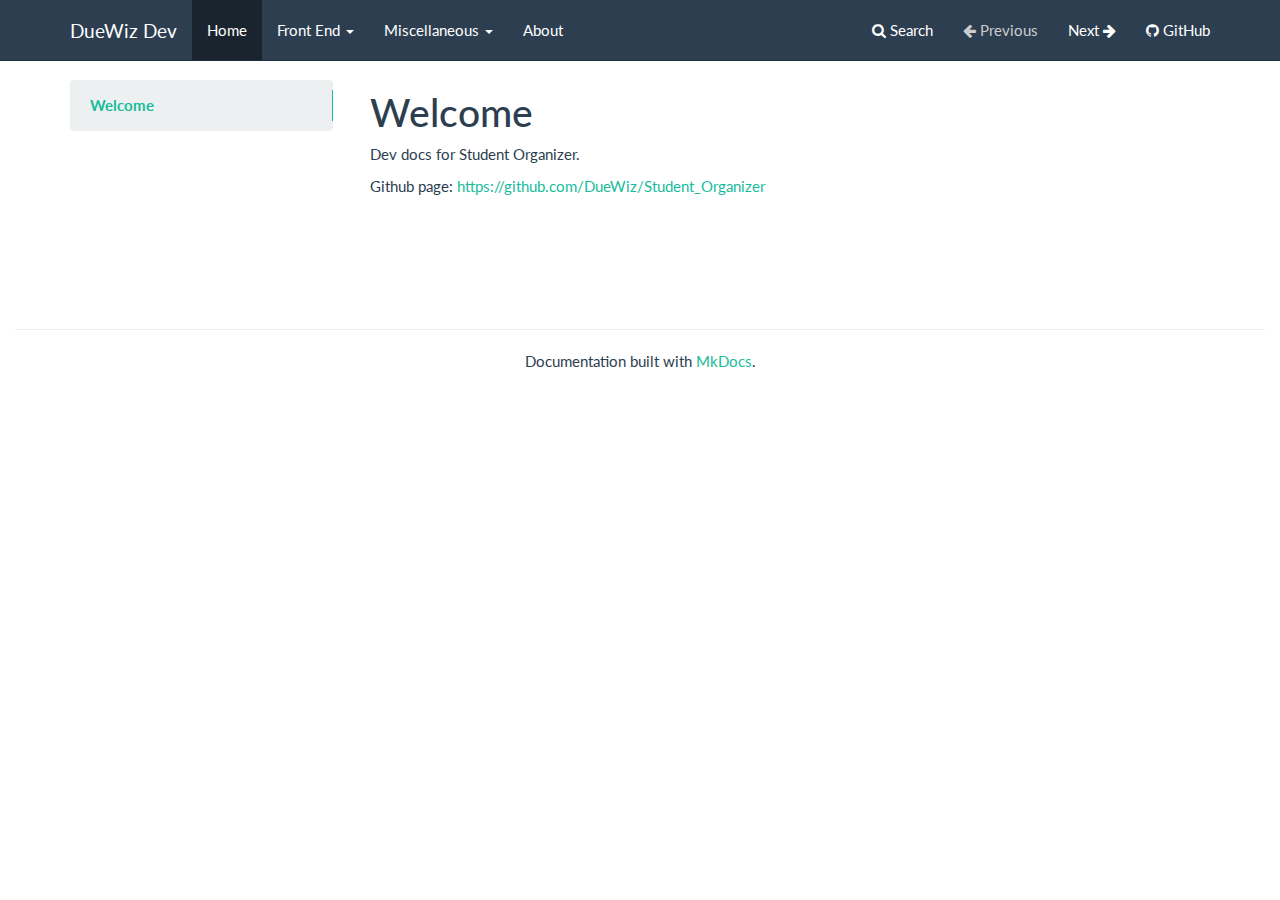
<file: index.html>
<!DOCTYPE html>
<html lang="en">
    <head>
        <meta charset="utf-8">
        <meta http-equiv="X-UA-Compatible" content="IE=edge">
        <meta name="viewport" content="width=device-width, initial-scale=1.0">
        
        
        
        <link rel="shortcut icon" href="./img/favicon.ico">

	<title>DueWiz Dev</title>

        <link href="./css/bootstrap-custom.min.css" rel="stylesheet">
        <link href="./css/font-awesome-4.0.3.css" rel="stylesheet">
        <link rel="stylesheet" href="./css/highlight.css">
        <link href="./css/base.css" rel="stylesheet">
        <link href="./css/highlight.css" rel="stylesheet">
        <link href="./css/pre.css" rel="stylesheet">

        <!-- HTML5 shim and Respond.js IE8 support of HTML5 elements and media queries -->
        <!--[if lt IE 9]>
            <script src="https://oss.maxcdn.com/libs/html5shiv/3.7.0/html5shiv.js"></script>
            <script src="https://oss.maxcdn.com/libs/respond.js/1.3.0/respond.min.js"></script>
        <![endif]-->

        
    </head>

    <body>

        <div class="navbar navbar-default navbar-fixed-top" role="navigation">
    <div class="container">

        <!-- Collapsed navigation -->
        <div class="navbar-header">
            <!-- Expander button -->
            <button type="button" class="navbar-toggle" data-toggle="collapse" data-target=".navbar-collapse">
                <span class="sr-only">Toggle navigation</span>
                <span class="icon-bar"></span>
                <span class="icon-bar"></span>
                <span class="icon-bar"></span>
            </button>

            <!-- Main title -->
            <a class="navbar-brand" href=".">DueWiz Dev</a>
        </div>

        <!-- Expanded navigation -->
        <div class="navbar-collapse collapse">
            <!-- Main navigation -->
            <ul class="nav navbar-nav">
            
            
                <li class="active">
                    <a href=".">Home</a>
                </li>
            
            
            
                <li class="dropdown">
                    <a href="#" class="dropdown-toggle" data-toggle="dropdown">Front End <b class="caret"></b></a>
                    <ul class="dropdown-menu">
                    
                        
<li >
    <a href="front-end/background/">Background</a>
</li>

                    
                        
<li >
    <a href="front-end/bootstrap_form/">Bootstrap Form</a>
</li>

                    
                    </ul>
                </li>
            
            
            
                <li class="dropdown">
                    <a href="#" class="dropdown-toggle" data-toggle="dropdown">Miscellaneous <b class="caret"></b></a>
                    <ul class="dropdown-menu">
                    
                        
<li >
    <a href="miscellaneous/tips/">Tips</a>
</li>

                    
                        
<li >
    <a href="miscellaneous/markdown/">Markdown</a>
</li>

                    
                    </ul>
                </li>
            
            
            
                <li >
                    <a href="about/">About</a>
                </li>
            
            
            </ul>

            <!-- Search, Navigation and Repo links -->
            <ul class="nav navbar-nav navbar-right">
                <li>
                    <a href="#" data-toggle="modal" data-target="#mkdocs_search_modal">
                        <i class="fa fa-search"></i> Search
                    </a>
                </li>
                <li class="disabled">
                    <a rel="next" >
                        <i class="fa fa-arrow-left"></i> Previous
                    </a>
                </li>
                <li >
                    <a rel="prev" href="front-end/background/">
                        Next <i class="fa fa-arrow-right"></i>
                    </a>
                </li>
                
                <li>
                    <a href="https://github.com/DueWiz/Student_Organizer">
                        
                            <i class="fa fa-github"></i>
                        
                        GitHub
                    </a>
                </li>
                
            </ul>
        </div>
    </div>
</div>

        <div class="container">
            <div class="col-md-3"><div class="bs-sidebar hidden-print affix well" role="complementary">
    <ul class="nav bs-sidenav">
    
        <li class="main active"><a href="#welcome">Welcome</a></li>
        
    
    </ul>
</div></div>
            <div class="col-md-9" role="main">

<h1 id="welcome">Welcome</h1>
<p>Dev docs for Student Organizer.</p>
<p>Github page: <a href="https://github.com/DueWiz/Student_Organizer">https://github.com/DueWiz/Student_Organizer</a></p></div>
        </div>

        <footer class="col-md-12">
            <hr>
            
            <center>Documentation built with <a href="http://www.mkdocs.org/">MkDocs</a>.</center>
        </footer>

        <script src="./js/jquery-1.10.2.min.js"></script>
        <script src="./js/bootstrap-3.0.3.min.js"></script>
        <script src="./js/highlight.pack.js"></script>
        <script>var base_url = '.';</script>
        <script data-main="./mkdocs/js/search.js" src="./mkdocs/js/require.js"></script>
        <script src="./js/base.js"></script>

        <div class="modal" id="mkdocs_search_modal" tabindex="-1" role="dialog" aria-labelledby="Search Modal" aria-hidden="true">
            <div class="modal-dialog">
                <div class="modal-content">
                    <div class="modal-header">
                        <button type="button" class="close" data-dismiss="modal"><span aria-hidden="true">&times;</span><span class="sr-only">Close</span></button>
                        <h4 class="modal-title" id="exampleModalLabel">Search</h4>
                    </div>
                    <div class="modal-body">
                        <p>
                            From here you can search these documents. Enter
                            your search terms below.
                        </p>
                        <form role="form">
                            <div class="form-group">
                                <input type="text" class="form-control" placeholder="Search..." id="mkdocs-search-query">
                            </div>
                        </form>
                        <div id="mkdocs-search-results"></div>
                    </div>
                    <div class="modal-footer">
                    </div>
                </div>
            </div>
        </div>
    </body>
</html>
</file>
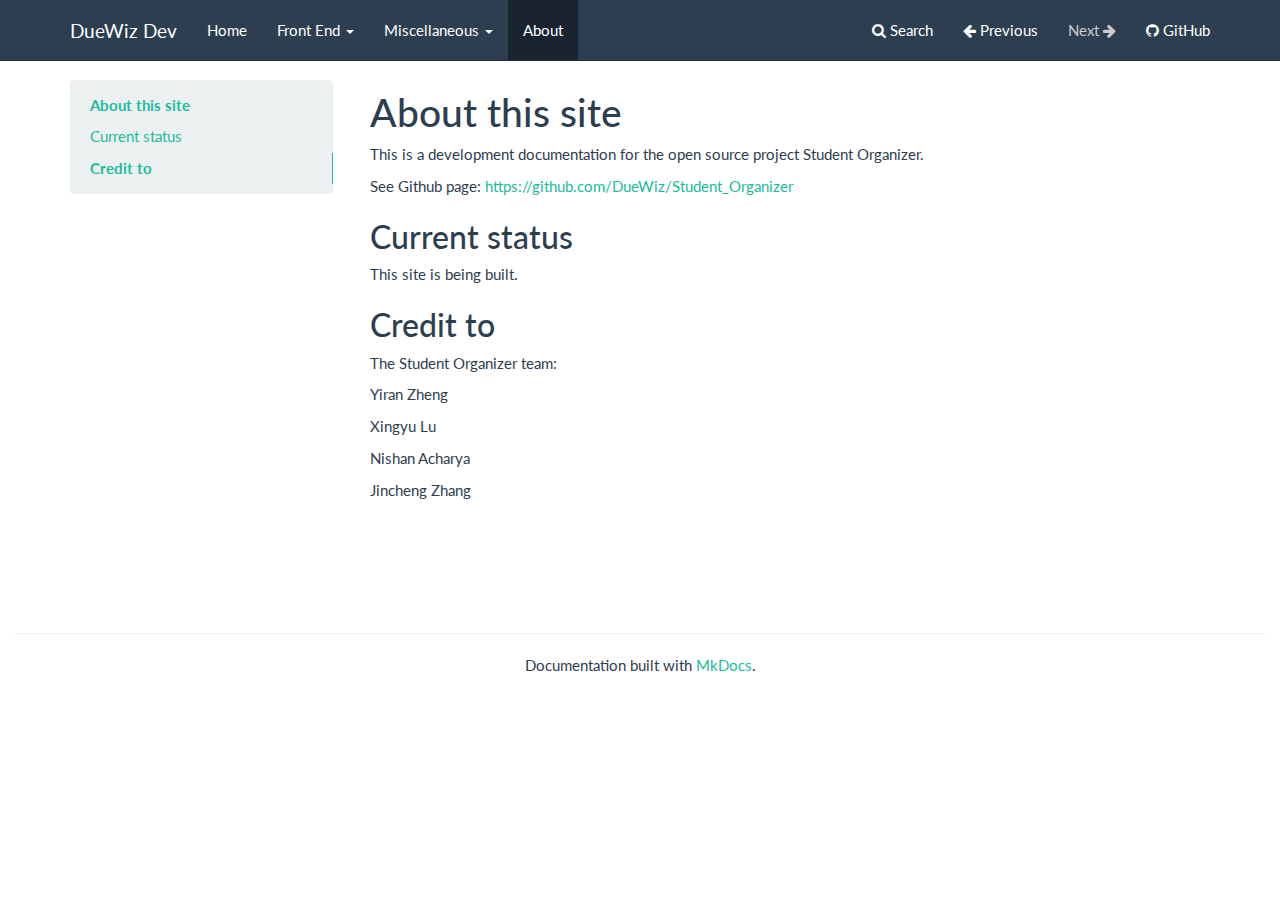
<file: about/index.html>
<!DOCTYPE html>
<html lang="en">
    <head>
        <meta charset="utf-8">
        <meta http-equiv="X-UA-Compatible" content="IE=edge">
        <meta name="viewport" content="width=device-width, initial-scale=1.0">
        
        
        
        <link rel="shortcut icon" href="../img/favicon.ico">

	<title>About - DueWiz Dev</title>

        <link href="../css/bootstrap-custom.min.css" rel="stylesheet">
        <link href="../css/font-awesome-4.0.3.css" rel="stylesheet">
        <link rel="stylesheet" href="../css/highlight.css">
        <link href="../css/base.css" rel="stylesheet">
        <link href="../css/highlight.css" rel="stylesheet">
        <link href="../css/pre.css" rel="stylesheet">

        <!-- HTML5 shim and Respond.js IE8 support of HTML5 elements and media queries -->
        <!--[if lt IE 9]>
            <script src="https://oss.maxcdn.com/libs/html5shiv/3.7.0/html5shiv.js"></script>
            <script src="https://oss.maxcdn.com/libs/respond.js/1.3.0/respond.min.js"></script>
        <![endif]-->

        
    </head>

    <body>

        <div class="navbar navbar-default navbar-fixed-top" role="navigation">
    <div class="container">

        <!-- Collapsed navigation -->
        <div class="navbar-header">
            <!-- Expander button -->
            <button type="button" class="navbar-toggle" data-toggle="collapse" data-target=".navbar-collapse">
                <span class="sr-only">Toggle navigation</span>
                <span class="icon-bar"></span>
                <span class="icon-bar"></span>
                <span class="icon-bar"></span>
            </button>

            <!-- Main title -->
            <a class="navbar-brand" href="..">DueWiz Dev</a>
        </div>

        <!-- Expanded navigation -->
        <div class="navbar-collapse collapse">
            <!-- Main navigation -->
            <ul class="nav navbar-nav">
            
            
                <li >
                    <a href="..">Home</a>
                </li>
            
            
            
                <li class="dropdown">
                    <a href="#" class="dropdown-toggle" data-toggle="dropdown">Front End <b class="caret"></b></a>
                    <ul class="dropdown-menu">
                    
                        
<li >
    <a href="../front-end/background/">Background</a>
</li>

                    
                        
<li >
    <a href="../front-end/bootstrap_form/">Bootstrap Form</a>
</li>

                    
                    </ul>
                </li>
            
            
            
                <li class="dropdown">
                    <a href="#" class="dropdown-toggle" data-toggle="dropdown">Miscellaneous <b class="caret"></b></a>
                    <ul class="dropdown-menu">
                    
                        
<li >
    <a href="../miscellaneous/tips/">Tips</a>
</li>

                    
                        
<li >
    <a href="../miscellaneous/markdown/">Markdown</a>
</li>

                    
                    </ul>
                </li>
            
            
            
                <li class="active">
                    <a href="./">About</a>
                </li>
            
            
            </ul>

            <!-- Search, Navigation and Repo links -->
            <ul class="nav navbar-nav navbar-right">
                <li>
                    <a href="#" data-toggle="modal" data-target="#mkdocs_search_modal">
                        <i class="fa fa-search"></i> Search
                    </a>
                </li>
                <li >
                    <a rel="next" href="../miscellaneous/markdown/">
                        <i class="fa fa-arrow-left"></i> Previous
                    </a>
                </li>
                <li class="disabled">
                    <a rel="prev" >
                        Next <i class="fa fa-arrow-right"></i>
                    </a>
                </li>
                
                <li>
                    <a href="https://github.com/DueWiz/Student_Organizer">
                        
                            <i class="fa fa-github"></i>
                        
                        GitHub
                    </a>
                </li>
                
            </ul>
        </div>
    </div>
</div>

        <div class="container">
            <div class="col-md-3"><div class="bs-sidebar hidden-print affix well" role="complementary">
    <ul class="nav bs-sidenav">
    
        <li class="main active"><a href="#about-this-site">About this site</a></li>
        
            <li><a href="#current-status">Current status</a></li>
        
            <li><a href="#credit-to">Credit to</a></li>
        
    
    </ul>
</div></div>
            <div class="col-md-9" role="main">

<h1 id="about-this-site">About this site</h1>
<p>This is a development documentation for the open source project Student Organizer.</p>
<p>See Github page: <a href="https://github.com/DueWiz/Student_Organizer">https://github.com/DueWiz/Student_Organizer</a></p>
<h2 id="current-status">Current status</h2>
<p>This site is being built.</p>
<h2 id="credit-to">Credit to</h2>
<p>The Student Organizer team:</p>
<p>Yiran Zheng</p>
<p>Xingyu Lu</p>
<p>Nishan Acharya</p>
<p>Jincheng Zhang</p></div>
        </div>

        <footer class="col-md-12">
            <hr>
            
            <center>Documentation built with <a href="http://www.mkdocs.org/">MkDocs</a>.</center>
        </footer>

        <script src="../js/jquery-1.10.2.min.js"></script>
        <script src="../js/bootstrap-3.0.3.min.js"></script>
        <script src="../js/highlight.pack.js"></script>
        <script>var base_url = '..';</script>
        <script data-main="../mkdocs/js/search.js" src="../mkdocs/js/require.js"></script>
        <script src="../js/base.js"></script>

        <div class="modal" id="mkdocs_search_modal" tabindex="-1" role="dialog" aria-labelledby="Search Modal" aria-hidden="true">
            <div class="modal-dialog">
                <div class="modal-content">
                    <div class="modal-header">
                        <button type="button" class="close" data-dismiss="modal"><span aria-hidden="true">&times;</span><span class="sr-only">Close</span></button>
                        <h4 class="modal-title" id="exampleModalLabel">Search</h4>
                    </div>
                    <div class="modal-body">
                        <p>
                            From here you can search these documents. Enter
                            your search terms below.
                        </p>
                        <form role="form">
                            <div class="form-group">
                                <input type="text" class="form-control" placeholder="Search..." id="mkdocs-search-query">
                            </div>
                        </form>
                        <div id="mkdocs-search-results"></div>
                    </div>
                    <div class="modal-footer">
                    </div>
                </div>
            </div>
        </div>
    </body>
</html>
</file>
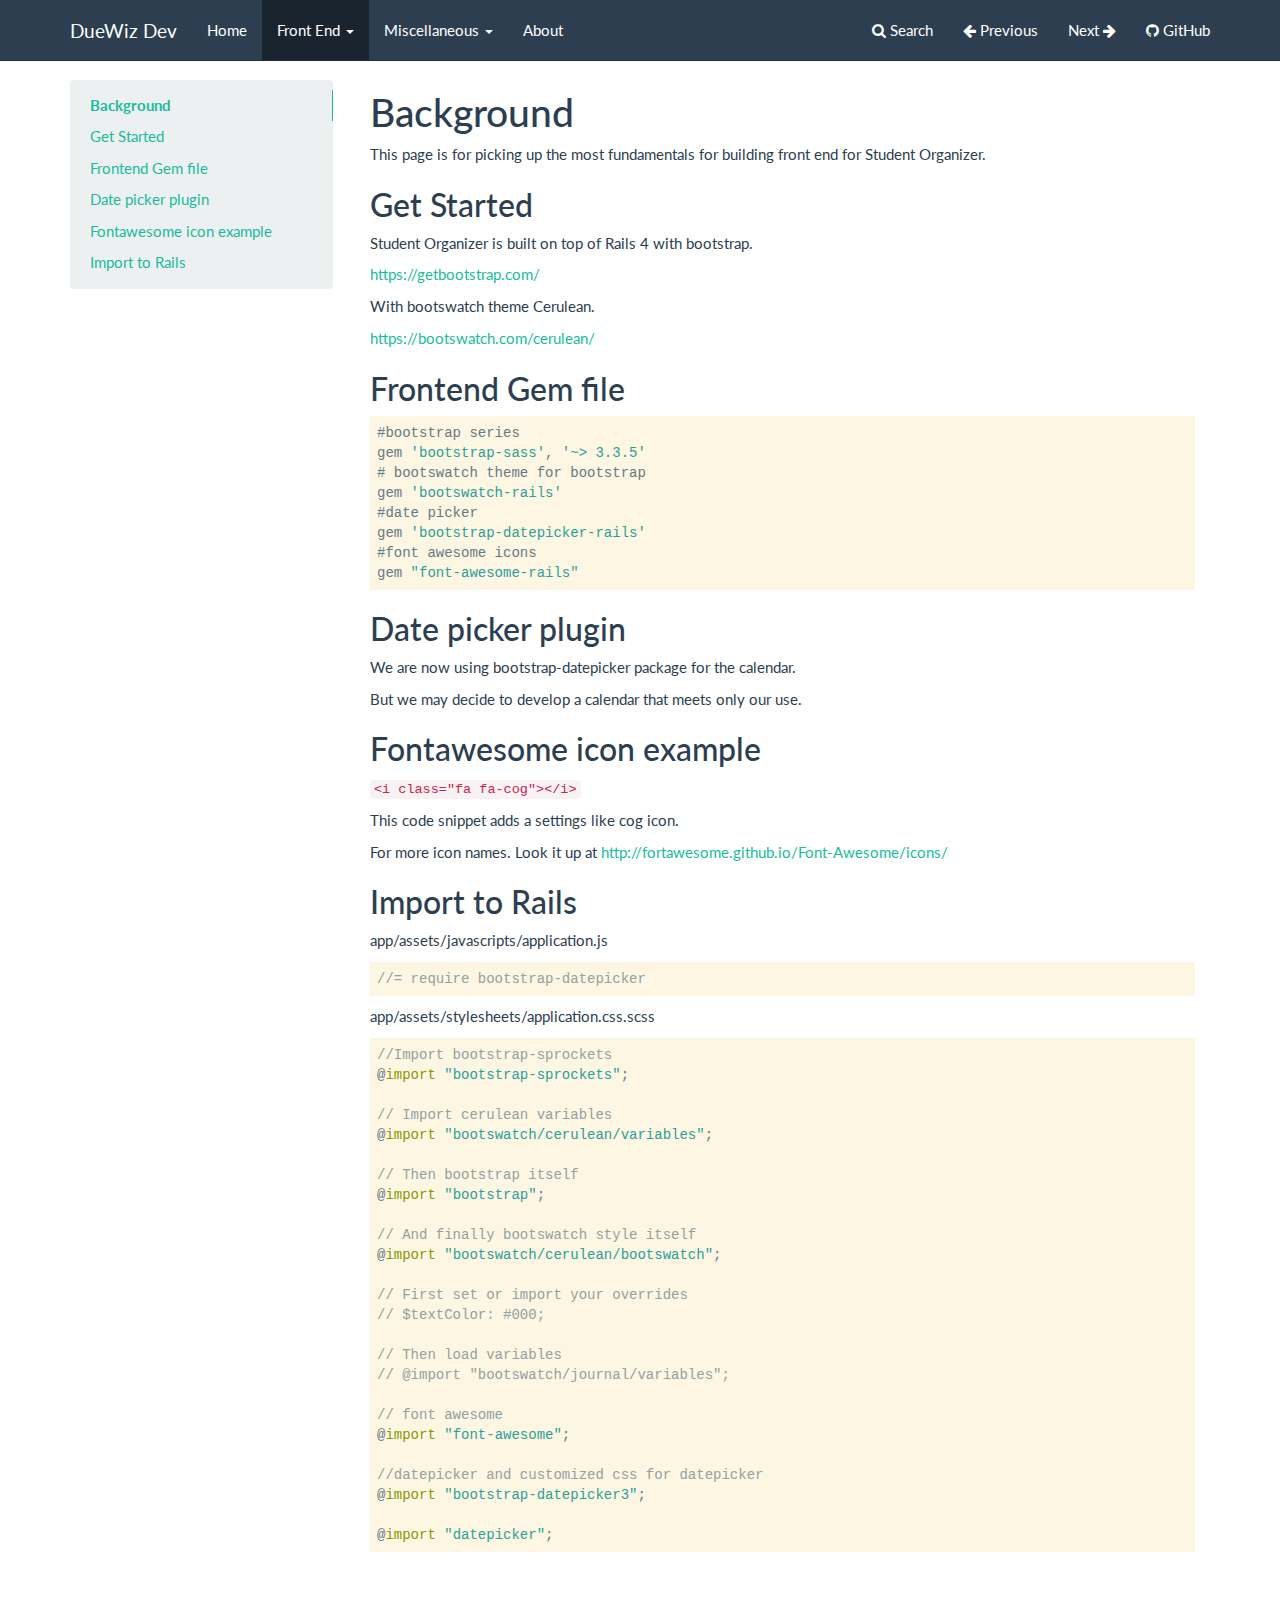
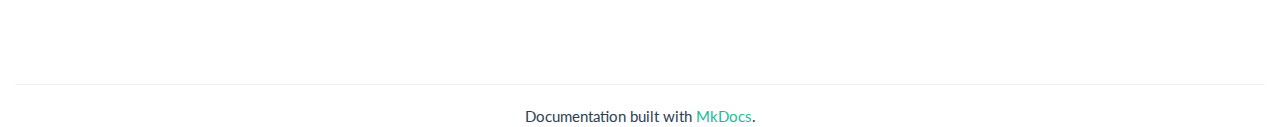
<file: front-end/background/index.html>
<!DOCTYPE html>
<html lang="en">
    <head>
        <meta charset="utf-8">
        <meta http-equiv="X-UA-Compatible" content="IE=edge">
        <meta name="viewport" content="width=device-width, initial-scale=1.0">
        
        
        
        <link rel="shortcut icon" href="../../img/favicon.ico">

	<title>Background - DueWiz Dev</title>

        <link href="../../css/bootstrap-custom.min.css" rel="stylesheet">
        <link href="../../css/font-awesome-4.0.3.css" rel="stylesheet">
        <link rel="stylesheet" href="../../css/highlight.css">
        <link href="../../css/base.css" rel="stylesheet">
        <link href="../../css/highlight.css" rel="stylesheet">
        <link href="../../css/pre.css" rel="stylesheet">

        <!-- HTML5 shim and Respond.js IE8 support of HTML5 elements and media queries -->
        <!--[if lt IE 9]>
            <script src="https://oss.maxcdn.com/libs/html5shiv/3.7.0/html5shiv.js"></script>
            <script src="https://oss.maxcdn.com/libs/respond.js/1.3.0/respond.min.js"></script>
        <![endif]-->

        
    </head>

    <body>

        <div class="navbar navbar-default navbar-fixed-top" role="navigation">
    <div class="container">

        <!-- Collapsed navigation -->
        <div class="navbar-header">
            <!-- Expander button -->
            <button type="button" class="navbar-toggle" data-toggle="collapse" data-target=".navbar-collapse">
                <span class="sr-only">Toggle navigation</span>
                <span class="icon-bar"></span>
                <span class="icon-bar"></span>
                <span class="icon-bar"></span>
            </button>

            <!-- Main title -->
            <a class="navbar-brand" href="../..">DueWiz Dev</a>
        </div>

        <!-- Expanded navigation -->
        <div class="navbar-collapse collapse">
            <!-- Main navigation -->
            <ul class="nav navbar-nav">
            
            
                <li >
                    <a href="../..">Home</a>
                </li>
            
            
            
                <li class="dropdown active">
                    <a href="#" class="dropdown-toggle" data-toggle="dropdown">Front End <b class="caret"></b></a>
                    <ul class="dropdown-menu">
                    
                        
<li class="active">
    <a href="./">Background</a>
</li>

                    
                        
<li >
    <a href="../bootstrap_form/">Bootstrap Form</a>
</li>

                    
                    </ul>
                </li>
            
            
            
                <li class="dropdown">
                    <a href="#" class="dropdown-toggle" data-toggle="dropdown">Miscellaneous <b class="caret"></b></a>
                    <ul class="dropdown-menu">
                    
                        
<li >
    <a href="../../miscellaneous/tips/">Tips</a>
</li>

                    
                        
<li >
    <a href="../../miscellaneous/markdown/">Markdown</a>
</li>

                    
                    </ul>
                </li>
            
            
            
                <li >
                    <a href="../../about/">About</a>
                </li>
            
            
            </ul>

            <!-- Search, Navigation and Repo links -->
            <ul class="nav navbar-nav navbar-right">
                <li>
                    <a href="#" data-toggle="modal" data-target="#mkdocs_search_modal">
                        <i class="fa fa-search"></i> Search
                    </a>
                </li>
                <li >
                    <a rel="next" href="../..">
                        <i class="fa fa-arrow-left"></i> Previous
                    </a>
                </li>
                <li >
                    <a rel="prev" href="../bootstrap_form/">
                        Next <i class="fa fa-arrow-right"></i>
                    </a>
                </li>
                
                <li>
                    <a href="https://github.com/DueWiz/Student_Organizer">
                        
                            <i class="fa fa-github"></i>
                        
                        GitHub
                    </a>
                </li>
                
            </ul>
        </div>
    </div>
</div>

        <div class="container">
            <div class="col-md-3"><div class="bs-sidebar hidden-print affix well" role="complementary">
    <ul class="nav bs-sidenav">
    
        <li class="main active"><a href="#background">Background</a></li>
        
            <li><a href="#get-started">Get Started</a></li>
        
            <li><a href="#frontend-gem-file">Frontend Gem file</a></li>
        
            <li><a href="#date-picker-plugin">Date picker plugin</a></li>
        
            <li><a href="#fontawesome-icon-example">Fontawesome icon example</a></li>
        
            <li><a href="#import-to-rails">Import to Rails</a></li>
        
    
    </ul>
</div></div>
            <div class="col-md-9" role="main">

<h1 id="background">Background</h1>
<p>This page is for picking up the most fundamentals for building front end for Student Organizer.</p>
<h2 id="get-started">Get Started</h2>
<p>Student Organizer is built on top of Rails 4 with bootstrap.</p>
<p><a href="https://getbootstrap.com/">https://getbootstrap.com/</a></p>
<p>With bootswatch theme Cerulean.</p>
<p><a href="https://bootswatch.com/cerulean/">https://bootswatch.com/cerulean/</a></p>
<h2 id="frontend-gem-file">Frontend Gem file</h2>
<pre><code>#bootstrap series
gem 'bootstrap-sass', '~> 3.3.5'
# bootswatch theme for bootstrap
gem 'bootswatch-rails'
#date picker
gem 'bootstrap-datepicker-rails'
#font awesome icons
gem "font-awesome-rails"
</code></pre>

<h2 id="date-picker-plugin">Date picker plugin</h2>
<p>We are now using bootstrap-datepicker package for the calendar.</p>
<p>But we may decide to develop a calendar that meets only our use.</p>
<h2 id="fontawesome-icon-example">Fontawesome icon example</h2>
<p><code>&lt;i class=&quot;fa fa-cog&quot;&gt;&lt;/i&gt;</code></p>
<p>This code snippet adds a settings like cog icon.</p>
<p>For more icon names. Look it up at <a href="http://fortawesome.github.io/Font-Awesome/icons/">http://fortawesome.github.io/Font-Awesome/icons/</a></p>
<h2 id="import-to-rails">Import to Rails</h2>
<p>app/assets/javascripts/application.js</p>
<pre><code>//= require bootstrap-datepicker</code></pre>

<p>app/assets/stylesheets/application.css.scss</p>
<pre><code>//Import bootstrap-sprockets
@import &quot;bootstrap-sprockets&quot;;

// Import cerulean variables
@import &quot;bootswatch/cerulean/variables&quot;;

// Then bootstrap itself
@import &quot;bootstrap&quot;;

// And finally bootswatch style itself
@import &quot;bootswatch/cerulean/bootswatch&quot;;

// First set or import your overrides
// $textColor: #000;

// Then load variables
// @import &quot;bootswatch/journal/variables&quot;;

// font awesome
@import &quot;font-awesome&quot;;

//datepicker and customized css for datepicker
@import &quot;bootstrap-datepicker3&quot;;

@import &quot;datepicker&quot;;</code></pre></div>
        </div>

        <footer class="col-md-12">
            <hr>
            
            <center>Documentation built with <a href="http://www.mkdocs.org/">MkDocs</a>.</center>
        </footer>

        <script src="../../js/jquery-1.10.2.min.js"></script>
        <script src="../../js/bootstrap-3.0.3.min.js"></script>
        <script src="../../js/highlight.pack.js"></script>
        <script>var base_url = '../..';</script>
        <script data-main="../../mkdocs/js/search.js" src="../../mkdocs/js/require.js"></script>
        <script src="../../js/base.js"></script>

        <div class="modal" id="mkdocs_search_modal" tabindex="-1" role="dialog" aria-labelledby="Search Modal" aria-hidden="true">
            <div class="modal-dialog">
                <div class="modal-content">
                    <div class="modal-header">
                        <button type="button" class="close" data-dismiss="modal"><span aria-hidden="true">&times;</span><span class="sr-only">Close</span></button>
                        <h4 class="modal-title" id="exampleModalLabel">Search</h4>
                    </div>
                    <div class="modal-body">
                        <p>
                            From here you can search these documents. Enter
                            your search terms below.
                        </p>
                        <form role="form">
                            <div class="form-group">
                                <input type="text" class="form-control" placeholder="Search..." id="mkdocs-search-query">
                            </div>
                        </form>
                        <div id="mkdocs-search-results"></div>
                    </div>
                    <div class="modal-footer">
                    </div>
                </div>
            </div>
        </div>
    </body>
</html>
</file>
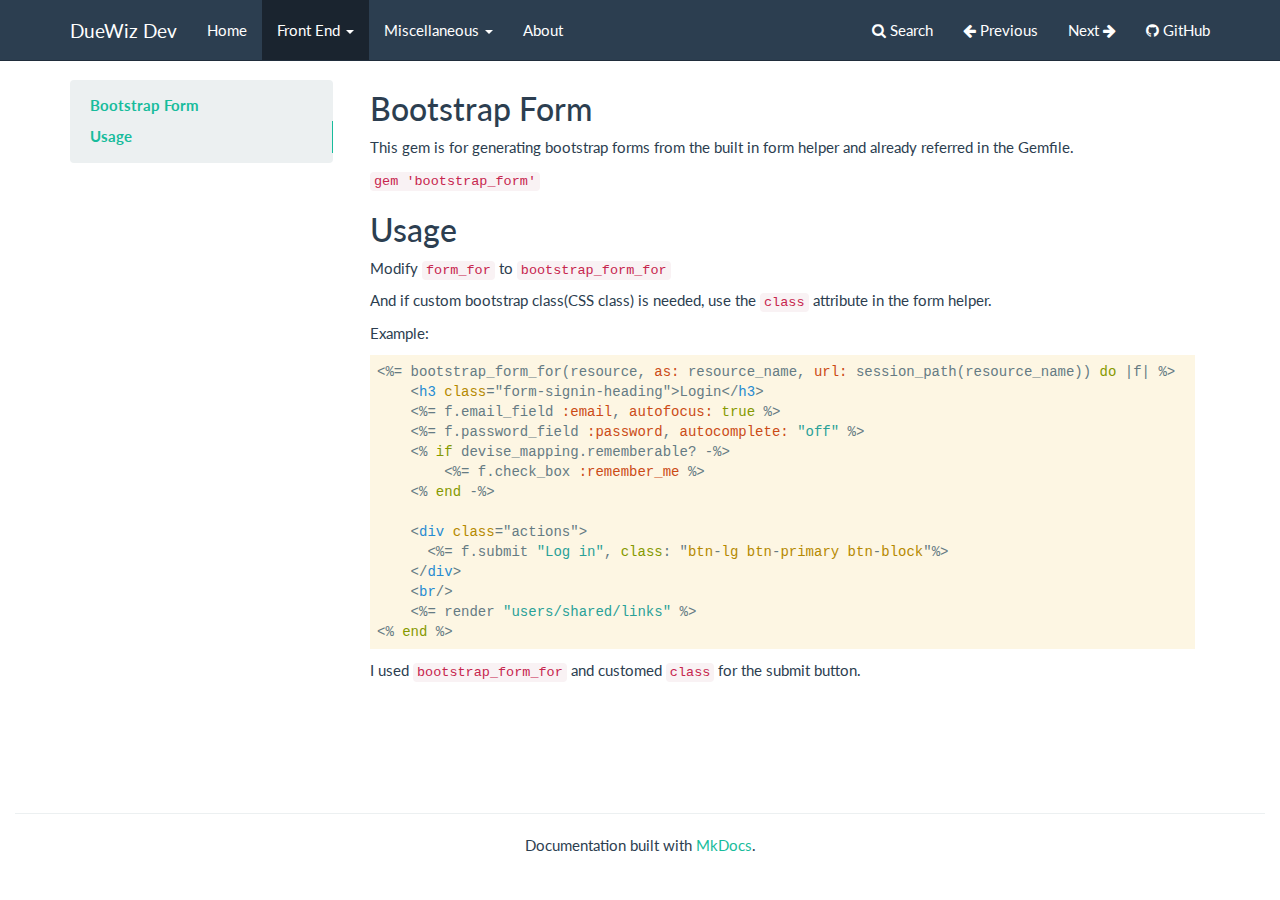
<file: front-end/bootstrap_form/index.html>
<!DOCTYPE html>
<html lang="en">
    <head>
        <meta charset="utf-8">
        <meta http-equiv="X-UA-Compatible" content="IE=edge">
        <meta name="viewport" content="width=device-width, initial-scale=1.0">
        
        
        
        <link rel="shortcut icon" href="../../img/favicon.ico">

	<title>Bootstrap Form - DueWiz Dev</title>

        <link href="../../css/bootstrap-custom.min.css" rel="stylesheet">
        <link href="../../css/font-awesome-4.0.3.css" rel="stylesheet">
        <link rel="stylesheet" href="../../css/highlight.css">
        <link href="../../css/base.css" rel="stylesheet">
        <link href="../../css/highlight.css" rel="stylesheet">
        <link href="../../css/pre.css" rel="stylesheet">

        <!-- HTML5 shim and Respond.js IE8 support of HTML5 elements and media queries -->
        <!--[if lt IE 9]>
            <script src="https://oss.maxcdn.com/libs/html5shiv/3.7.0/html5shiv.js"></script>
            <script src="https://oss.maxcdn.com/libs/respond.js/1.3.0/respond.min.js"></script>
        <![endif]-->

        
    </head>

    <body>

        <div class="navbar navbar-default navbar-fixed-top" role="navigation">
    <div class="container">

        <!-- Collapsed navigation -->
        <div class="navbar-header">
            <!-- Expander button -->
            <button type="button" class="navbar-toggle" data-toggle="collapse" data-target=".navbar-collapse">
                <span class="sr-only">Toggle navigation</span>
                <span class="icon-bar"></span>
                <span class="icon-bar"></span>
                <span class="icon-bar"></span>
            </button>

            <!-- Main title -->
            <a class="navbar-brand" href="../..">DueWiz Dev</a>
        </div>

        <!-- Expanded navigation -->
        <div class="navbar-collapse collapse">
            <!-- Main navigation -->
            <ul class="nav navbar-nav">
            
            
                <li >
                    <a href="../..">Home</a>
                </li>
            
            
            
                <li class="dropdown active">
                    <a href="#" class="dropdown-toggle" data-toggle="dropdown">Front End <b class="caret"></b></a>
                    <ul class="dropdown-menu">
                    
                        
<li >
    <a href="../background/">Background</a>
</li>

                    
                        
<li class="active">
    <a href="./">Bootstrap Form</a>
</li>

                    
                    </ul>
                </li>
            
            
            
                <li class="dropdown">
                    <a href="#" class="dropdown-toggle" data-toggle="dropdown">Miscellaneous <b class="caret"></b></a>
                    <ul class="dropdown-menu">
                    
                        
<li >
    <a href="../../miscellaneous/tips/">Tips</a>
</li>

                    
                        
<li >
    <a href="../../miscellaneous/markdown/">Markdown</a>
</li>

                    
                    </ul>
                </li>
            
            
            
                <li >
                    <a href="../../about/">About</a>
                </li>
            
            
            </ul>

            <!-- Search, Navigation and Repo links -->
            <ul class="nav navbar-nav navbar-right">
                <li>
                    <a href="#" data-toggle="modal" data-target="#mkdocs_search_modal">
                        <i class="fa fa-search"></i> Search
                    </a>
                </li>
                <li >
                    <a rel="next" href="../background/">
                        <i class="fa fa-arrow-left"></i> Previous
                    </a>
                </li>
                <li >
                    <a rel="prev" href="../../miscellaneous/tips/">
                        Next <i class="fa fa-arrow-right"></i>
                    </a>
                </li>
                
                <li>
                    <a href="https://github.com/DueWiz/Student_Organizer">
                        
                            <i class="fa fa-github"></i>
                        
                        GitHub
                    </a>
                </li>
                
            </ul>
        </div>
    </div>
</div>

        <div class="container">
            <div class="col-md-3"><div class="bs-sidebar hidden-print affix well" role="complementary">
    <ul class="nav bs-sidenav">
    
        <li class="main active"><a href="#bootstrap-form">Bootstrap Form</a></li>
        
    
        <li class="main "><a href="#usage">Usage</a></li>
        
    
    </ul>
</div></div>
            <div class="col-md-9" role="main">

<h2 id="bootstrap-form">Bootstrap Form</h2>
<p>This gem is for generating bootstrap forms from the built in form helper and  already referred in the Gemfile.</p>
<p><code>gem 'bootstrap_form'</code></p>
<h2 id="usage">Usage</h2>
<p>Modify <code>form_for</code> to <code>bootstrap_form_for</code></p>
<p>And if custom bootstrap class(CSS class) is needed, use the <code>class</code> attribute in the form helper.</p>
<p>Example:</p>
<pre><code>&lt;%= bootstrap_form_for(resource, as: resource_name, url: session_path(resource_name)) do |f| %&gt;
    &lt;h3 class=&quot;form-signin-heading&quot;&gt;Login&lt;/h3&gt;
    &lt;%= f.email_field :email, autofocus: true %&gt;
    &lt;%= f.password_field :password, autocomplete: &quot;off&quot; %&gt;
    &lt;% if devise_mapping.rememberable? -%&gt;
        &lt;%= f.check_box :remember_me %&gt;
    &lt;% end -%&gt;

    &lt;div class=&quot;actions&quot;&gt;
      &lt;%= f.submit &quot;Log in&quot;, class: &quot;btn-lg btn-primary btn-block&quot;%&gt;
    &lt;/div&gt;
    &lt;br/&gt;
    &lt;%= render &quot;users/shared/links&quot; %&gt;
&lt;% end %&gt;
</code></pre>

<p>I used <code>bootstrap_form_for</code> and customed <code>class</code> for the submit button.</p></div>
        </div>

        <footer class="col-md-12">
            <hr>
            
            <center>Documentation built with <a href="http://www.mkdocs.org/">MkDocs</a>.</center>
        </footer>

        <script src="../../js/jquery-1.10.2.min.js"></script>
        <script src="../../js/bootstrap-3.0.3.min.js"></script>
        <script src="../../js/highlight.pack.js"></script>
        <script>var base_url = '../..';</script>
        <script data-main="../../mkdocs/js/search.js" src="../../mkdocs/js/require.js"></script>
        <script src="../../js/base.js"></script>

        <div class="modal" id="mkdocs_search_modal" tabindex="-1" role="dialog" aria-labelledby="Search Modal" aria-hidden="true">
            <div class="modal-dialog">
                <div class="modal-content">
                    <div class="modal-header">
                        <button type="button" class="close" data-dismiss="modal"><span aria-hidden="true">&times;</span><span class="sr-only">Close</span></button>
                        <h4 class="modal-title" id="exampleModalLabel">Search</h4>
                    </div>
                    <div class="modal-body">
                        <p>
                            From here you can search these documents. Enter
                            your search terms below.
                        </p>
                        <form role="form">
                            <div class="form-group">
                                <input type="text" class="form-control" placeholder="Search..." id="mkdocs-search-query">
                            </div>
                        </form>
                        <div id="mkdocs-search-results"></div>
                    </div>
                    <div class="modal-footer">
                    </div>
                </div>
            </div>
        </div>
    </body>
</html>
</file>
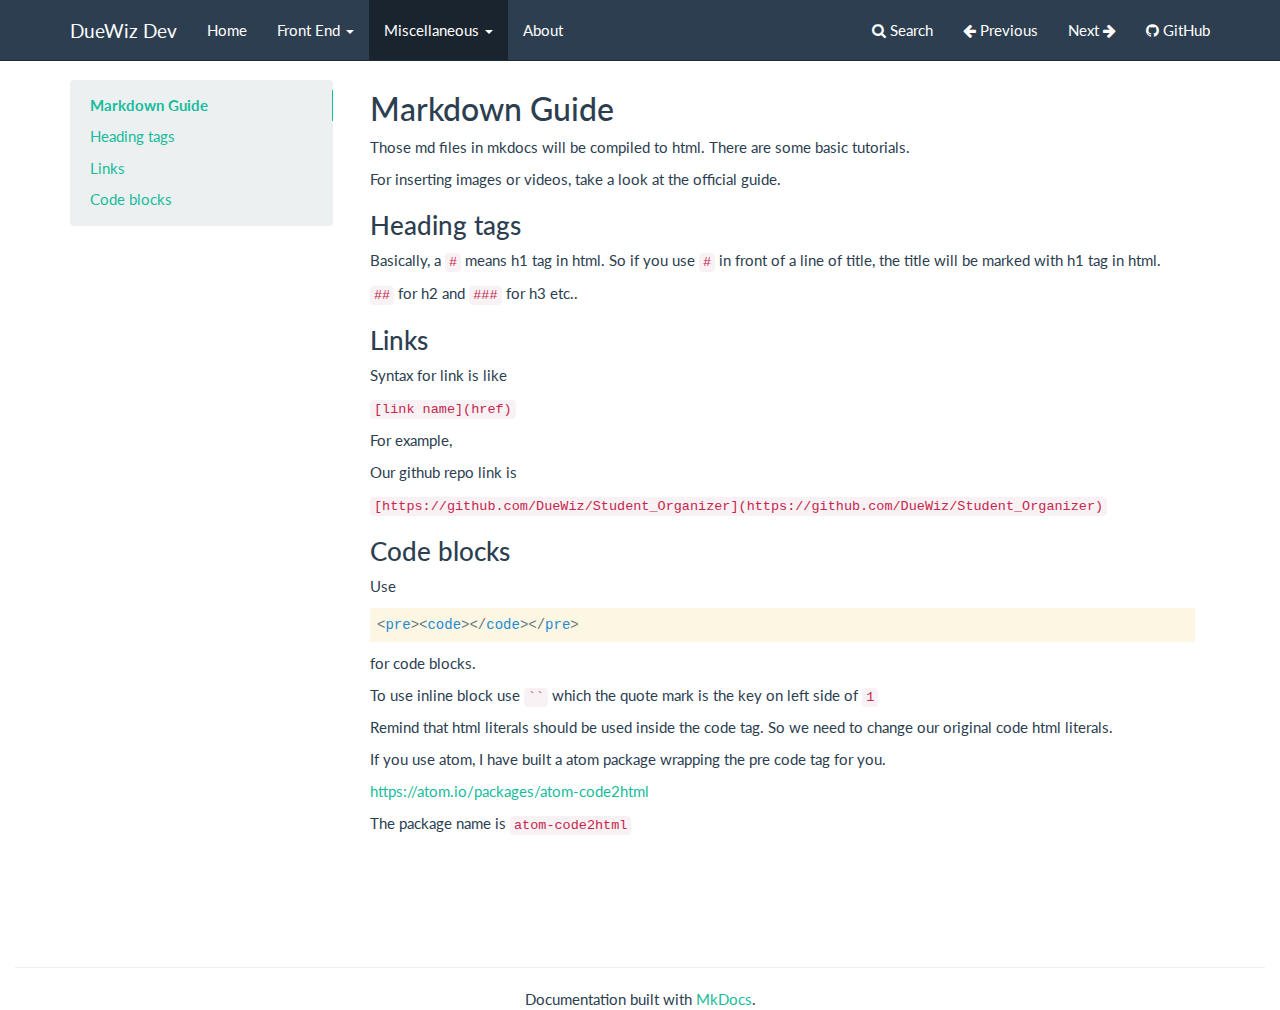
<file: miscellaneous/markdown/index.html>
<!DOCTYPE html>
<html lang="en">
    <head>
        <meta charset="utf-8">
        <meta http-equiv="X-UA-Compatible" content="IE=edge">
        <meta name="viewport" content="width=device-width, initial-scale=1.0">
        
        
        
        <link rel="shortcut icon" href="../../img/favicon.ico">

	<title>Markdown - DueWiz Dev</title>

        <link href="../../css/bootstrap-custom.min.css" rel="stylesheet">
        <link href="../../css/font-awesome-4.0.3.css" rel="stylesheet">
        <link rel="stylesheet" href="../../css/highlight.css">
        <link href="../../css/base.css" rel="stylesheet">
        <link href="../../css/highlight.css" rel="stylesheet">
        <link href="../../css/pre.css" rel="stylesheet">

        <!-- HTML5 shim and Respond.js IE8 support of HTML5 elements and media queries -->
        <!--[if lt IE 9]>
            <script src="https://oss.maxcdn.com/libs/html5shiv/3.7.0/html5shiv.js"></script>
            <script src="https://oss.maxcdn.com/libs/respond.js/1.3.0/respond.min.js"></script>
        <![endif]-->

        
    </head>

    <body>

        <div class="navbar navbar-default navbar-fixed-top" role="navigation">
    <div class="container">

        <!-- Collapsed navigation -->
        <div class="navbar-header">
            <!-- Expander button -->
            <button type="button" class="navbar-toggle" data-toggle="collapse" data-target=".navbar-collapse">
                <span class="sr-only">Toggle navigation</span>
                <span class="icon-bar"></span>
                <span class="icon-bar"></span>
                <span class="icon-bar"></span>
            </button>

            <!-- Main title -->
            <a class="navbar-brand" href="../..">DueWiz Dev</a>
        </div>

        <!-- Expanded navigation -->
        <div class="navbar-collapse collapse">
            <!-- Main navigation -->
            <ul class="nav navbar-nav">
            
            
                <li >
                    <a href="../..">Home</a>
                </li>
            
            
            
                <li class="dropdown">
                    <a href="#" class="dropdown-toggle" data-toggle="dropdown">Front End <b class="caret"></b></a>
                    <ul class="dropdown-menu">
                    
                        
<li >
    <a href="../../front-end/background/">Background</a>
</li>

                    
                        
<li >
    <a href="../../front-end/bootstrap_form/">Bootstrap Form</a>
</li>

                    
                    </ul>
                </li>
            
            
            
                <li class="dropdown active">
                    <a href="#" class="dropdown-toggle" data-toggle="dropdown">Miscellaneous <b class="caret"></b></a>
                    <ul class="dropdown-menu">
                    
                        
<li >
    <a href="../tips/">Tips</a>
</li>

                    
                        
<li class="active">
    <a href="./">Markdown</a>
</li>

                    
                    </ul>
                </li>
            
            
            
                <li >
                    <a href="../../about/">About</a>
                </li>
            
            
            </ul>

            <!-- Search, Navigation and Repo links -->
            <ul class="nav navbar-nav navbar-right">
                <li>
                    <a href="#" data-toggle="modal" data-target="#mkdocs_search_modal">
                        <i class="fa fa-search"></i> Search
                    </a>
                </li>
                <li >
                    <a rel="next" href="../tips/">
                        <i class="fa fa-arrow-left"></i> Previous
                    </a>
                </li>
                <li >
                    <a rel="prev" href="../../about/">
                        Next <i class="fa fa-arrow-right"></i>
                    </a>
                </li>
                
                <li>
                    <a href="https://github.com/DueWiz/Student_Organizer">
                        
                            <i class="fa fa-github"></i>
                        
                        GitHub
                    </a>
                </li>
                
            </ul>
        </div>
    </div>
</div>

        <div class="container">
            <div class="col-md-3"><div class="bs-sidebar hidden-print affix well" role="complementary">
    <ul class="nav bs-sidenav">
    
        <li class="main active"><a href="#markdown-guide">Markdown Guide</a></li>
        
            <li><a href="#heading-tags">Heading tags</a></li>
        
            <li><a href="#links">Links</a></li>
        
            <li><a href="#code-blocks">Code blocks</a></li>
        
    
    </ul>
</div></div>
            <div class="col-md-9" role="main">

<h2 id="markdown-guide">Markdown Guide</h2>
<p>Those md files in mkdocs will be compiled to html. There are some basic tutorials.</p>
<p>For inserting images or videos, take a look at the official guide.</p>
<h3 id="heading-tags">Heading tags</h3>
<p>Basically, a <code>#</code> means h1 tag in html. So if you use <code>#</code> in front of a line of title, the title will be marked with h1 tag in html.</p>
<p><code>##</code> for h2 and <code>###</code> for h3 etc..</p>
<h3 id="links">Links</h3>
<p>Syntax for link is like</p>
<p><code>[link name](href)</code></p>
<p>For example,</p>
<p>Our github repo link is</p>
<p><code>[https://github.com/DueWiz/Student_Organizer](https://github.com/DueWiz/Student_Organizer)</code></p>
<h3 id="code-blocks">Code blocks</h3>
<p>Use</p>
<pre><code>&lt;pre&gt;&lt;code&gt;&lt;/code&gt;&lt;/pre&gt;</code></pre>

<p>for code blocks.</p>
<p>To use inline block use <code>``</code> which the quote mark is the key on left side of <code>1</code></p>
<p>Remind that html literals should be used inside the code tag. So we need to change our original code html literals.</p>
<p>If you use atom, I have built a atom package wrapping the pre code tag for you.</p>
<p><a href="https://atom.io/packages/atom-code2html">https://atom.io/packages/atom-code2html</a></p>
<p>The package name is <code>atom-code2html</code></p></div>
        </div>

        <footer class="col-md-12">
            <hr>
            
            <center>Documentation built with <a href="http://www.mkdocs.org/">MkDocs</a>.</center>
        </footer>

        <script src="../../js/jquery-1.10.2.min.js"></script>
        <script src="../../js/bootstrap-3.0.3.min.js"></script>
        <script src="../../js/highlight.pack.js"></script>
        <script>var base_url = '../..';</script>
        <script data-main="../../mkdocs/js/search.js" src="../../mkdocs/js/require.js"></script>
        <script src="../../js/base.js"></script>

        <div class="modal" id="mkdocs_search_modal" tabindex="-1" role="dialog" aria-labelledby="Search Modal" aria-hidden="true">
            <div class="modal-dialog">
                <div class="modal-content">
                    <div class="modal-header">
                        <button type="button" class="close" data-dismiss="modal"><span aria-hidden="true">&times;</span><span class="sr-only">Close</span></button>
                        <h4 class="modal-title" id="exampleModalLabel">Search</h4>
                    </div>
                    <div class="modal-body">
                        <p>
                            From here you can search these documents. Enter
                            your search terms below.
                        </p>
                        <form role="form">
                            <div class="form-group">
                                <input type="text" class="form-control" placeholder="Search..." id="mkdocs-search-query">
                            </div>
                        </form>
                        <div id="mkdocs-search-results"></div>
                    </div>
                    <div class="modal-footer">
                    </div>
                </div>
            </div>
        </div>
    </body>
</html>
</file>
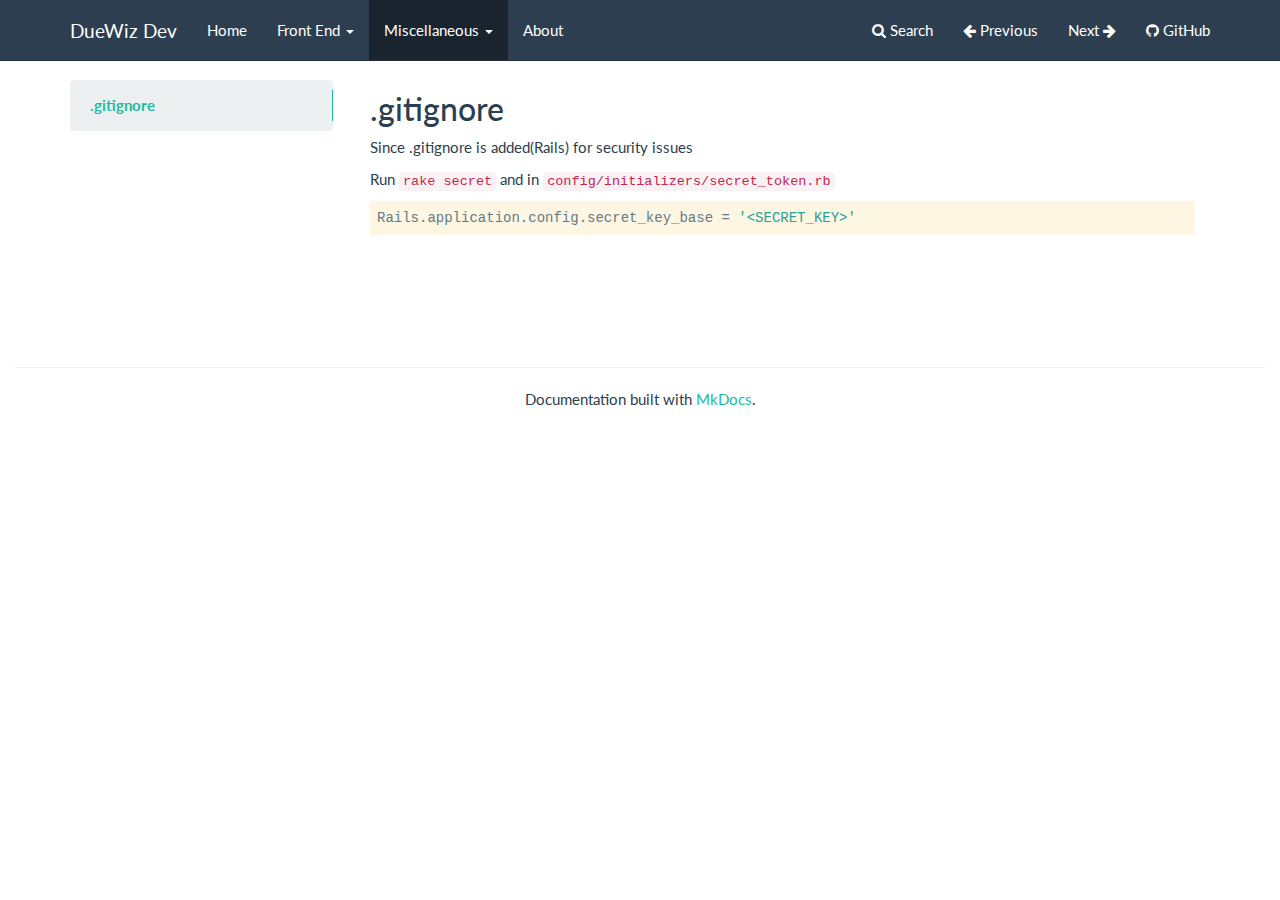
<file: miscellaneous/tips/index.html>
<!DOCTYPE html>
<html lang="en">
    <head>
        <meta charset="utf-8">
        <meta http-equiv="X-UA-Compatible" content="IE=edge">
        <meta name="viewport" content="width=device-width, initial-scale=1.0">
        
        
        
        <link rel="shortcut icon" href="../../img/favicon.ico">

	<title>Tips - DueWiz Dev</title>

        <link href="../../css/bootstrap-custom.min.css" rel="stylesheet">
        <link href="../../css/font-awesome-4.0.3.css" rel="stylesheet">
        <link rel="stylesheet" href="../../css/highlight.css">
        <link href="../../css/base.css" rel="stylesheet">
        <link href="../../css/highlight.css" rel="stylesheet">
        <link href="../../css/pre.css" rel="stylesheet">

        <!-- HTML5 shim and Respond.js IE8 support of HTML5 elements and media queries -->
        <!--[if lt IE 9]>
            <script src="https://oss.maxcdn.com/libs/html5shiv/3.7.0/html5shiv.js"></script>
            <script src="https://oss.maxcdn.com/libs/respond.js/1.3.0/respond.min.js"></script>
        <![endif]-->

        
    </head>

    <body>

        <div class="navbar navbar-default navbar-fixed-top" role="navigation">
    <div class="container">

        <!-- Collapsed navigation -->
        <div class="navbar-header">
            <!-- Expander button -->
            <button type="button" class="navbar-toggle" data-toggle="collapse" data-target=".navbar-collapse">
                <span class="sr-only">Toggle navigation</span>
                <span class="icon-bar"></span>
                <span class="icon-bar"></span>
                <span class="icon-bar"></span>
            </button>

            <!-- Main title -->
            <a class="navbar-brand" href="../..">DueWiz Dev</a>
        </div>

        <!-- Expanded navigation -->
        <div class="navbar-collapse collapse">
            <!-- Main navigation -->
            <ul class="nav navbar-nav">
            
            
                <li >
                    <a href="../..">Home</a>
                </li>
            
            
            
                <li class="dropdown">
                    <a href="#" class="dropdown-toggle" data-toggle="dropdown">Front End <b class="caret"></b></a>
                    <ul class="dropdown-menu">
                    
                        
<li >
    <a href="../../front-end/background/">Background</a>
</li>

                    
                    </ul>
                </li>
            
            
            
                <li class="dropdown active">
                    <a href="#" class="dropdown-toggle" data-toggle="dropdown">Miscellaneous <b class="caret"></b></a>
                    <ul class="dropdown-menu">
                    
                        
<li class="active">
    <a href="./">Tips</a>
</li>

                    
                        
<li >
    <a href="../markdown/">Markdown</a>
</li>

                    
                    </ul>
                </li>
            
            
            
                <li >
                    <a href="../../about/">About</a>
                </li>
            
            
            </ul>

            <!-- Search, Navigation and Repo links -->
            <ul class="nav navbar-nav navbar-right">
                <li>
                    <a href="#" data-toggle="modal" data-target="#mkdocs_search_modal">
                        <i class="fa fa-search"></i> Search
                    </a>
                </li>
                <li >
                    <a rel="next" href="../../front-end/background/">
                        <i class="fa fa-arrow-left"></i> Previous
                    </a>
                </li>
                <li >
                    <a rel="prev" href="../markdown/">
                        Next <i class="fa fa-arrow-right"></i>
                    </a>
                </li>
                
                <li>
                    <a href="https://github.com/DueWiz/Student_Organizer">
                        
                            <i class="fa fa-github"></i>
                        
                        GitHub
                    </a>
                </li>
                
            </ul>
        </div>
    </div>
</div>

        <div class="container">
            <div class="col-md-3"><div class="bs-sidebar hidden-print affix well" role="complementary">
    <ul class="nav bs-sidenav">
    
        <li class="main active"><a href="#gitignore">.gitignore</a></li>
        
    
    </ul>
</div></div>
            <div class="col-md-9" role="main">

<h2 id="gitignore">.gitignore</h2>
<p>Since .gitignore is added(Rails) for security issues</p>
<p>Run <code>rake secret</code> and in <code>config/initializers/secret_token.rb</code></p>
<pre><code>Rails.application.config.secret_key_base = '&lt;SECRET_KEY&gt;'</code></pre></div>
        </div>

        <footer class="col-md-12">
            <hr>
            
            <center>Documentation built with <a href="http://www.mkdocs.org/">MkDocs</a>.</center>
        </footer>

        <script src="../../js/jquery-1.10.2.min.js"></script>
        <script src="../../js/bootstrap-3.0.3.min.js"></script>
        <script src="../../js/highlight.pack.js"></script>
        <script>var base_url = '../..';</script>
        <script data-main="../../mkdocs/js/search.js" src="../../mkdocs/js/require.js"></script>
        <script src="../../js/base.js"></script>

        <div class="modal" id="mkdocs_search_modal" tabindex="-1" role="dialog" aria-labelledby="Search Modal" aria-hidden="true">
            <div class="modal-dialog">
                <div class="modal-content">
                    <div class="modal-header">
                        <button type="button" class="close" data-dismiss="modal"><span aria-hidden="true">&times;</span><span class="sr-only">Close</span></button>
                        <h4 class="modal-title" id="exampleModalLabel">Search</h4>
                    </div>
                    <div class="modal-body">
                        <p>
                            From here you can search these documents. Enter
                            your search terms below.
                        </p>
                        <form role="form">
                            <div class="form-group">
                                <input type="text" class="form-control" placeholder="Search..." id="mkdocs-search-query">
                            </div>
                        </form>
                        <div id="mkdocs-search-results"></div>
                    </div>
                    <div class="modal-footer">
                    </div>
                </div>
            </div>
        </div>
    </body>
</html>
</file>
<file: css/highlight.css>
/*
Orginal Style from ethanschoonover.com/solarized (c) Jeremy Hull <sourdrums@gmail.com>
*/

.hljs {
  display: block;
  overflow-x: auto;
  padding: 0.5em;
  background: #fdf6e3;
  color: #657b83;
}

.hljs-comment,
.hljs-quote {
  color: #93a1a1;
}

/* Solarized Green */
.hljs-keyword,
.hljs-selector-tag,
.hljs-addition {
  color: #859900;
}

/* Solarized Cyan */
.hljs-number,
.hljs-string,
.hljs-meta .hljs-meta-string,
.hljs-literal,
.hljs-doctag,
.hljs-regexp {
  color: #2aa198;
}

/* Solarized Blue */
.hljs-title,
.hljs-section,
.hljs-name,
.hljs-selector-id,
.hljs-selector-class {
  color: #268bd2;
}

/* Solarized Yellow */
.hljs-attribute,
.hljs-attr,
.hljs-variable,
.hljs-template-variable,
.hljs-class .hljs-title,
.hljs-type {
  color: #b58900;
}

/* Solarized Orange */
.hljs-symbol,
.hljs-bullet,
.hljs-subst,
.hljs-meta,
.hljs-meta .hljs-keyword,
.hljs-selector-attr,
.hljs-selector-pseudo,
.hljs-link {
  color: #cb4b16;
}

/* Solarized Red */
.hljs-built_in,
.hljs-deletion {
  color: #dc322f;
}

.hljs-formula {
  background: #eee8d5;
}

.hljs-emphasis {
  font-style: italic;
}

.hljs-strong {
  font-weight: bold;
}
</file>
<file: css/base.css>
body {
    padding-top: 70px;
}

h1[id]:before, h2[id]:before, h3[id]:before, h4[id]:before, h5[id]:before, h6[id]:before {
    content: "";
    display: block;
    margin-top: -75px;
    height: 75px;
}

ul.nav li.main {
    font-weight: bold;
}

div.col-md-3 {
    padding-left: 0;
}

div.col-md-9 {
    padding-bottom: 100px;
}

div.source-links {
    float: right;
}

div.col-md-9 img {
  max-width: 100%;
}

/*
 * Side navigation
 *
 * Scrollspy and affixed enhanced navigation to highlight sections and secondary
 * sections of docs content.
 */

/* By default it's not affixed in mobile views, so undo that */
.bs-sidebar.affix {
    position: static;
}

.bs-sidebar.well {
    padding: 0;
}

/* First level of nav */
.bs-sidenav {
    margin-top: 30px;
    margin-bottom: 30px;
    padding-top:    10px;
    padding-bottom: 10px;
    border-radius: 5px;
}

/* All levels of nav */
.bs-sidebar .nav > li > a {
    display: block;
    padding: 5px 20px;
    z-index: 1;
}
.bs-sidebar .nav > li > a:hover,
.bs-sidebar .nav > li > a:focus {
    text-decoration: none;
    border-right: 1px solid;
}
.bs-sidebar .nav > .active > a,
.bs-sidebar .nav > .active:hover > a,
.bs-sidebar .nav > .active:focus > a {
    font-weight: bold;
    background-color: transparent;
    border-right: 1px solid;
}

/* Nav: second level (shown on .active) */
.bs-sidebar .nav .nav {
    display: none; /* Hide by default, but at >768px, show it */
    margin-bottom: 8px;
}
.bs-sidebar .nav .nav > li > a {
    padding-top:    3px;
    padding-bottom: 3px;
    padding-left: 30px;
    font-size: 90%;
}

/* Show and affix the side nav when space allows it */
@media (min-width: 992px) {
    .bs-sidebar .nav > .active > ul {
        display: block;
    }
    /* Widen the fixed sidebar */
    .bs-sidebar.affix,
    .bs-sidebar.affix-bottom {
        width: 213px;
    }
    .bs-sidebar.affix {
        position: fixed; /* Undo the static from mobile first approach */
        top: 80px;
    }
    .bs-sidebar.affix-bottom {
        position: absolute; /* Undo the static from mobile first approach */
    }
    .bs-sidebar.affix-bottom .bs-sidenav,
    .bs-sidebar.affix .bs-sidenav {
        margin-top: 0;
        margin-bottom: 0;
    }
}
@media (min-width: 1200px) {
    /* Widen the fixed sidebar again */
    .bs-sidebar.affix-bottom,
    .bs-sidebar.affix {
        width: 263px;
    }
}

/* display submenu relative to parent*/
.dropdown-submenu {
    position: relative;
}

/* sub menu stlye */
.dropdown-submenu>.dropdown-menu {
    top: 0;
    left: 100%;
    margin-top: 0px;
    margin-left: -1px;
    -webkit-border-radius: 0 4px 4px 4px;
    -moz-border-radius: 0 4px 4px;
    border-radius: 0 4px 4px 4px;
}

/* display sub menu on hover*/
.dropdown-submenu:hover>.dropdown-menu {
    display: block;
}

/* little arrow */
.dropdown-submenu>a:after {
    display: block;
    content: " ";
    float: right;
    width: 0;
    height: 0;
    border-color: transparent;
    border-style: solid;
    border-width: 5px 0 5px 5px;
    border-left-color: #ccc;
    margin-top: 5px;
    margin-right: -10px;
}

/* little arrow of parent menu */
.dropdown-submenu:hover>a:after {
    border-left-color: #404040;
}
</file>
<file: css/pre.css>
pre {
    padding: 0px;
    border: none;
}

code, kbd, pre, samp {
    font-family: "Ubuntu mono",Monaco,Consolas,"Courier New",monospace;
}
</file>
